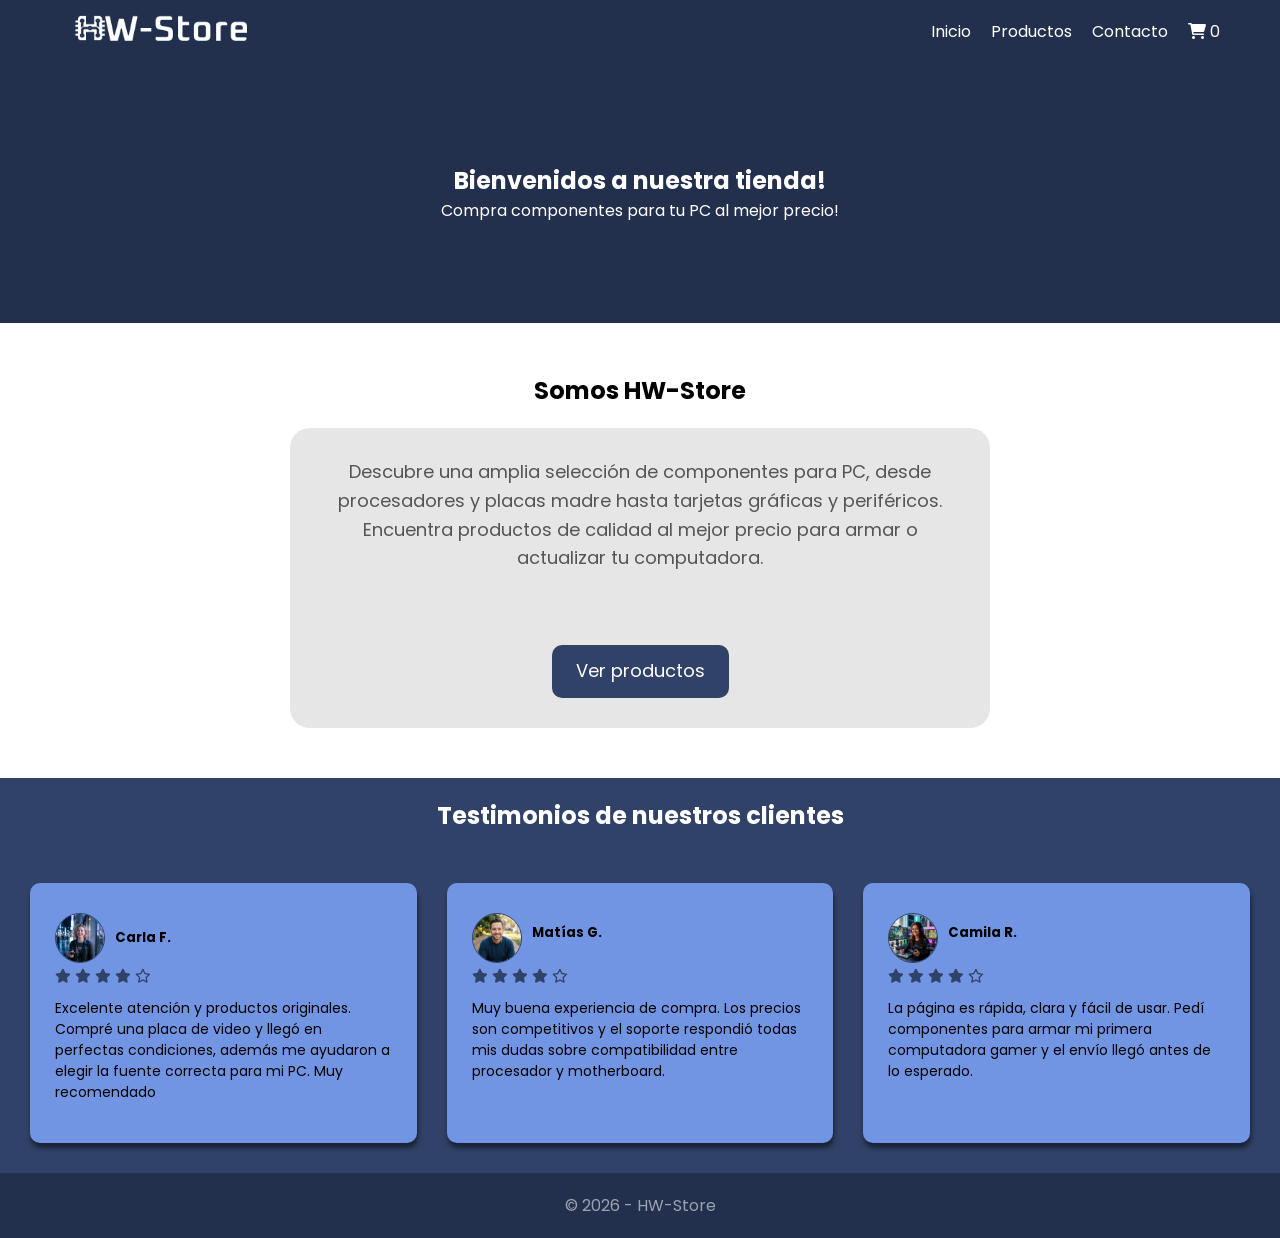
<file: index.html>
<!DOCTYPE html>
<html lang="es">
<head>
    <meta charset="UTF-8">
    <meta name="viewport" content="width=device-width, initial-scale=1.0">
    <title>Tienda Ecommerce</title>

    <!--------- CSS ---------->
    <link rel="stylesheet" href="css/style.css">

    <!--------- Google Fonts ---------->
    <link href="https://fonts.googleapis.com/css2?family=Montserrat:ital,wght@0,100..900;1,100..900&family=Open+Sans:ital,wght@0,300..800;1,300..800&family=Poppins:ital,wght@0,100;0,200;0,300;0,400;0,500;0,600;0,700;0,800;0,900;1,100;1,200;1,300;1,400;1,500;1,600;1,700;1,800;1,900&display=swap" rel="stylesheet">

    <!--------- Font Awesome ---------->
    <link rel="stylesheet" href="https://cdnjs.cloudflare.com/ajax/libs/font-awesome/6.0.0/css/all.min.css">

</head>
<body>
    
    <!--------- Header ---------->
    <header>
        <div class="header">
            <a href="index.html"><img class="logo" src="img/Logo.png" alt="HWStore"></a>

            <button class="hamburguesa" id="abrir" aria-label="Abrir menú de navegación">
                <i class="fa-solid fa-bars"></i>
            </button>

            <nav class="nav" id="menu">

                <button class="cerrar" id="cerrar" aria-label="Cerrar menú de navegación">
                    <i class="fa-solid fa-xmark"></i>
                </button>

                <ul class="nav-list">
                    <li><a href="index.html">Inicio</a></li>
                    <li><a href="pages/productos.html">Productos</a></li>
                    <li><a href="pages/contacto.html">Contacto</a></li>

                    <li>
                        <a href="pages/carrito.html" class="icono-carrito">
                            <i class="fa-solid fa-cart-shopping"></i>
                            <span id="contador-carrito">0</span>
                        </a>
                    </li>
                </ul>

            </nav>
        </div>
    </header>


    <!--------- Main ---------->
    <main>
        <section class="bienvenido">
            <h1>Bienvenidos a nuestra tienda!</h1>
            <p>Compra componentes para tu PC al mejor precio!</p>
        </section>

        <section class="texto-producto">
            <h1>Somos HW-Store</h1>

            <div class="texto-introduccion">
                <p>
                    Descubre una amplia selección de componentes para PC, desde procesadores y placas madre hasta tarjetas gráficas y periféricos. Encuentra productos de calidad al mejor precio para armar o actualizar tu computadora.
                </p>

                <a href="pages/productos.html" class="ver-productos">
                    Ver productos
                </a>
            </div>
        </section>

        
        
        <section class="section-resenias section-p1 section-m1">
            <h1 class="testimonio">Testimonios de nuestros clientes</h1>
            <div class="reviews-container">
                <div class="card-review">

                    <div class="user-container">
                        <img src="img/Persona-2.jpg" alt="" class="persona">
                        <h5>Carla F.</h5>
                    </div>

                    <div class="estrellas">
                        <i class="fa-solid fa-star"></i>
                        <i class="fa-solid fa-star"></i>
                        <i class="fa-solid fa-star"></i>
                        <i class="fa-solid fa-star"></i>
                        <i class="fa-regular fa-star"></i>
                    </div>
                    <p class="texto-review">
                        Excelente atención y productos originales. Compré una placa de video y llegó en perfectas condiciones, además me ayudaron a elegir la fuente correcta para mi PC. Muy recomendado
                    </p>
                </div>

                <div class="card-review">

                    <div class="user-container">
                        <img src="img/Persona-1.png" alt="" class="persona">
                        <h5 class="nombre-review">Matías G.</h5>
                    </div>
                    
                    <div class="estrellas">
                        <i class="fa-solid fa-star"></i>
                        <i class="fa-solid fa-star"></i>
                        <i class="fa-solid fa-star"></i>
                        <i class="fa-solid fa-star"></i>
                        <i class="fa-regular fa-star"></i>
                    </div>

                    <p class="texto-review">
                        Muy buena experiencia de compra. Los precios son competitivos y el soporte respondió todas mis dudas sobre compatibilidad entre procesador y motherboard.
                    </p>
                </div>

                <div class="card-review">
                    <div class="user-container">
                        <img src="img/Persona-3.png" alt="" class="persona">
                        <h5 class="nombre-review">Camila R.</h5>
                    </div>
                    <div class="estrellas">
                        <i class="fa-solid fa-star"></i>
                        <i class="fa-solid fa-star"></i>
                        <i class="fa-solid fa-star"></i>
                        <i class="fa-solid fa-star"></i>
                        <i class="fa-regular fa-star"></i>
                    </div>
                    <p class="texto-review">
                        La página es rápida, clara y fácil de usar. Pedí componentes para armar mi primera computadora gamer y el envío llegó antes de lo esperado.
                    </p>
                </div>
            </div>
        </section>

        
    </main>

    <!--------- Footer ---------->
    <footer>
        <p>&copy; 2026 - HW-Store</p>
    </footer>

    <!--------- JavaScript ---------->
    <script src="js/productos.js"></script>
    <script src="js/script.js"></script>

</body>
</html>
</file>
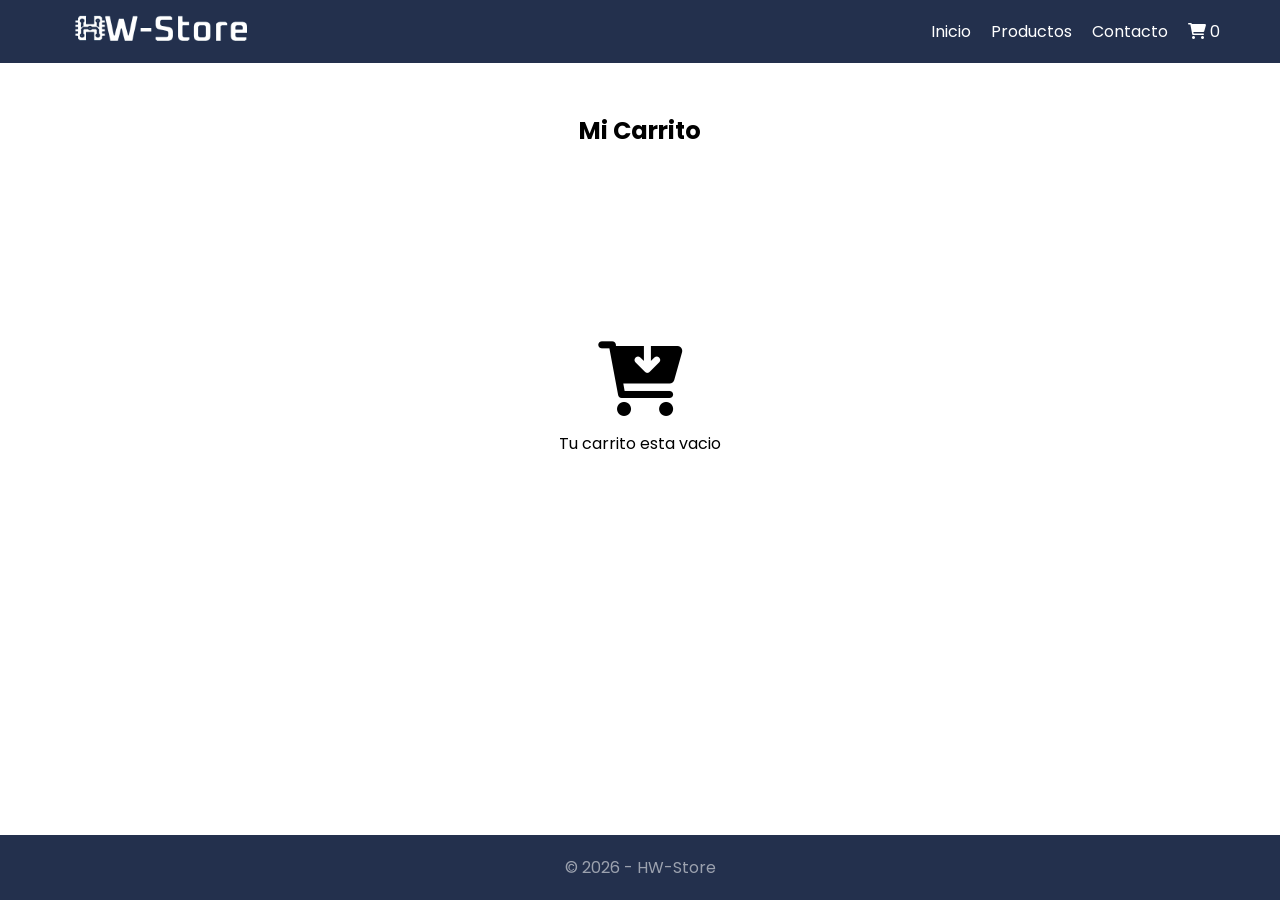
<file: pages/carrito.html>
<!DOCTYPE html>
<html lang="en">
<head>
    <meta charset="UTF-8">
    <meta name="viewport" content="width=device-width, initial-scale=1.0">
    <title>Productos</title>
   <!--------- CSS ---------->
    <link rel="stylesheet" href="../css/style.css">
    <link rel="stylesheet" href="../css/carrito.css">

    <!--------- Google Fonts ---------->
    <link href="https://fonts.googleapis.com/css2?family=Montserrat:ital,wght@0,100..900;1,100..900&family=Open+Sans:ital,wght@0,300..800;1,300..800&family=Poppins:ital,wght@0,100;0,200;0,300;0,400;0,500;0,600;0,700;0,800;0,900;1,100;1,200;1,300;1,400;1,500;1,600;1,700;1,800;1,900&display=swap" rel="stylesheet">

    <!--------- Font Awesome ---------->
    <link rel="stylesheet" href="https://cdnjs.cloudflare.com/ajax/libs/font-awesome/6.0.0/css/all.min.css">

</head>
<body>
    
    <!--------- Header ---------->
    <header>
        <div class="header">
            <a href="../index.html"><img class="logo" src="../img/Logo.png" alt="HWStore"></a>

            <button class="hamburguesa" id="abrir" aria-label="Abrir menú de navegación">
                <i class="fa-solid fa-bars"></i>
            </button>

            <nav class="nav" id="menu">

                <button class="cerrar" id="cerrar" aria-label="Cerrar menú de navegación">
                    <i class="fa-solid fa-xmark"></i>
                </button>

                <ul class="nav-list">
                    <li><a href="../index.html">Inicio</a></li>
                    <li><a href="../pages/productos.html">Productos</a></li>
                    <li><a href="../pages/contacto.html">Contacto</a></li>

                    <li>
                        <a href="../pages/carrito.html" class="icono-carrito">
                            <i class="fa-solid fa-cart-shopping"></i>
                            <span id="contador-carrito">0</span>
                        </a>
                    </li>
                </ul>

            </nav>
        </div>
    </header>

    <main class="carrito-container">

        <div id="carrito">
            <h2>Mi Carrito</h2>
            
            <table border="1" id="tabla-carrito">
                <thead>
                    <tr>
                        <th>Producto</th>
                        <th>Precio</th>
                        <th>Cantidad</th>
                        <th>Subtotal</th>
                        <th>Eliminar</th>
                    </tr>
                </thead>
                <tbody id="lista-carrito"></tbody>

            </table>

            <p id="mensaje-vacio" style="display: none;">
                <i class="fa-solid fa-cart-arrow-down icon-carrito"></i>
                Tu carrito esta vacio
            </p>

            
            <div class="total-carrito">
                <h3 class="total">
                    Total: <span id="total-carrito">$0</span>
                </h3>
            </div>

            <button id="vaciar-carrito">Vaciar carrito</button>
            <button id="finalizar-compra">Finalizar Compra</button>

            <div id="modal" class="modal">
                <div class="modal-contenido">
                    <p>El carrito se ha vaciado.</p>
                    <button id="cerrarModal">Aceptar</button>
                </div>
            </div>

            <div id="modal-compra" class="modal">
                <div class="modal-contenido">
                    <p>Gracias por realizar tu compra!</p>
                    <button id="cerrarModalCompra">Aceptar</button>
                </div>
            </div>

        </div>

    </main>


    <!--------- Footer ---------->
    <footer>
        <p>&copy; 2026 - HW-Store</p>
    </footer>
    
    <!--------- JavaScript ---------->
    <script src="../js/carrito.js"></script>
    <script src="../js/script.js"></script>
</body>
</html>
</file>
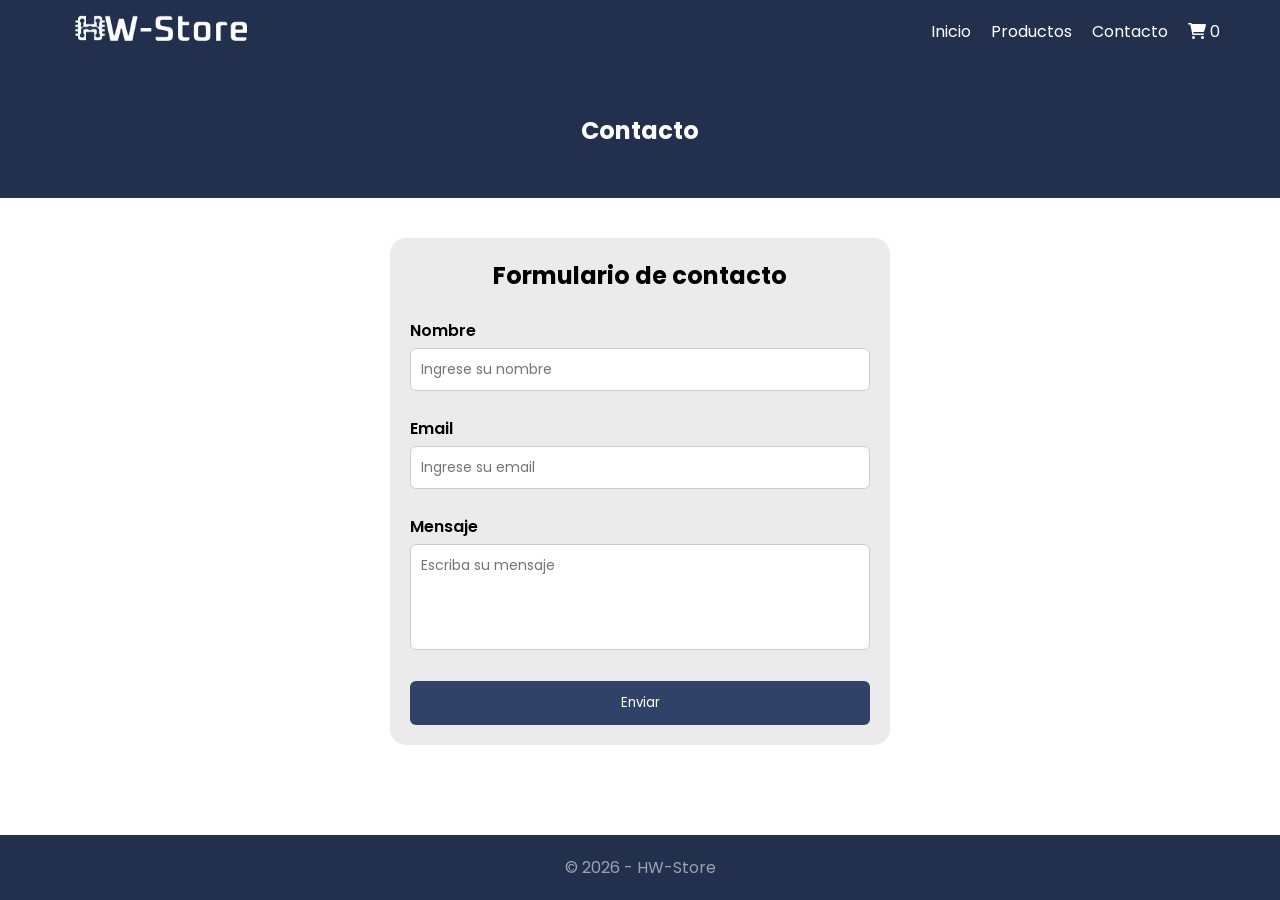
<file: pages/contacto.html>
<!DOCTYPE html>
<html lang="es">
<head>
    <meta charset="UTF-8">
    <meta name="viewport" content="width=device-width, initial-scale=1.0">
    <title>Contacto - Tienda</title>

    <!--------- CSS ---------->
    <link rel="stylesheet" href="../css/style.css">

    <!--------- Google Fonts ---------->
    <link href="https://fonts.googleapis.com/css2?family=Montserrat:ital,wght@0,100..900;1,100..900&family=Open+Sans:ital,wght@0,300..800;1,300..800&family=Poppins:ital,wght@0,100;0,200;0,300;0,400;0,500;0,600;0,700;0,800;0,900;1,100;1,200;1,300;1,400;1,500;1,600;1,700;1,800;1,900&display=swap" rel="stylesheet">

    <!--------- Font Awesome ---------->
    <link rel="stylesheet" href="https://cdnjs.cloudflare.com/ajax/libs/font-awesome/6.0.0/css/all.min.css">
</head>
<body>
    <!--------- Header ---------->
    <header>
        <div class="header">
            <a href="../index.html"><img class="logo" src="../img/Logo.png" alt="HWStore"></a>

            <button class="hamburguesa" id="abrir" aria-label="Abrir menú de navegación">
                <i class="fa-solid fa-bars"></i>
            </button>

            <nav class="nav" id="menu">

                <button class="cerrar" id="cerrar" aria-label="Cerrar menú de navegación">
                    <i class="fa-solid fa-xmark"></i>
                </button>

                <ul class="nav-list">
                    <li><a href="../index.html">Inicio</a></li>
                    <li><a href="../pages/productos.html">Productos</a></li>
                    <li><a href="../pages/contacto.html">Contacto</a></li>

                    <li>
                        <a href="../pages/carrito.html" class="icono-carrito">
                            <i class="fa-solid fa-cart-shopping"></i>
                            <span id="contador-carrito">0</span>
                        </a>
                    </li>
                </ul>

            </nav>
        </div>
    </header>

    <main>
        <section class="contacto">
            <h1>Contacto</h1>
        </section>

        <div class="formulario">

            <h2 class="form-contacto">Formulario de contacto</h2>

            <form action="https://formspree.io/f/mdabzqej" method="POST" id="contactForm">
                
            <label for="nombre">Nombre</label>
            <input id="nombre" name="nombre" placeholder="Ingrese su nombre">
            <span class="error" id="errorNombre"></span>

            <label for="email">Email</label>
            <input id="email" name="email" placeholder="Ingrese su email">
            <span class="error" id="errorEmail"></span>

            <label for="mensaje">Mensaje</label>
            <textarea name="message" id="mensaje" placeholder="Escriba su mensaje" rows="4" cols="50"></textarea>
            <span class="error" id="errorMensaje"></span>

            <button type="submit" id="btnEnviar">Enviar</button>

            </form>

        </div>


    </main>



    <!--------- Footer ---------->
    <footer>
        <p>&copy; 2026 - HW-Store</p>
    </footer>
    
    <!--------- JavaScript ---------->
    <script src="../js/productos.js"></script>
    <script src="../js/script.js"></script>
    <script src="../js/contacto.js"></script>
</body>
</html>
</file>
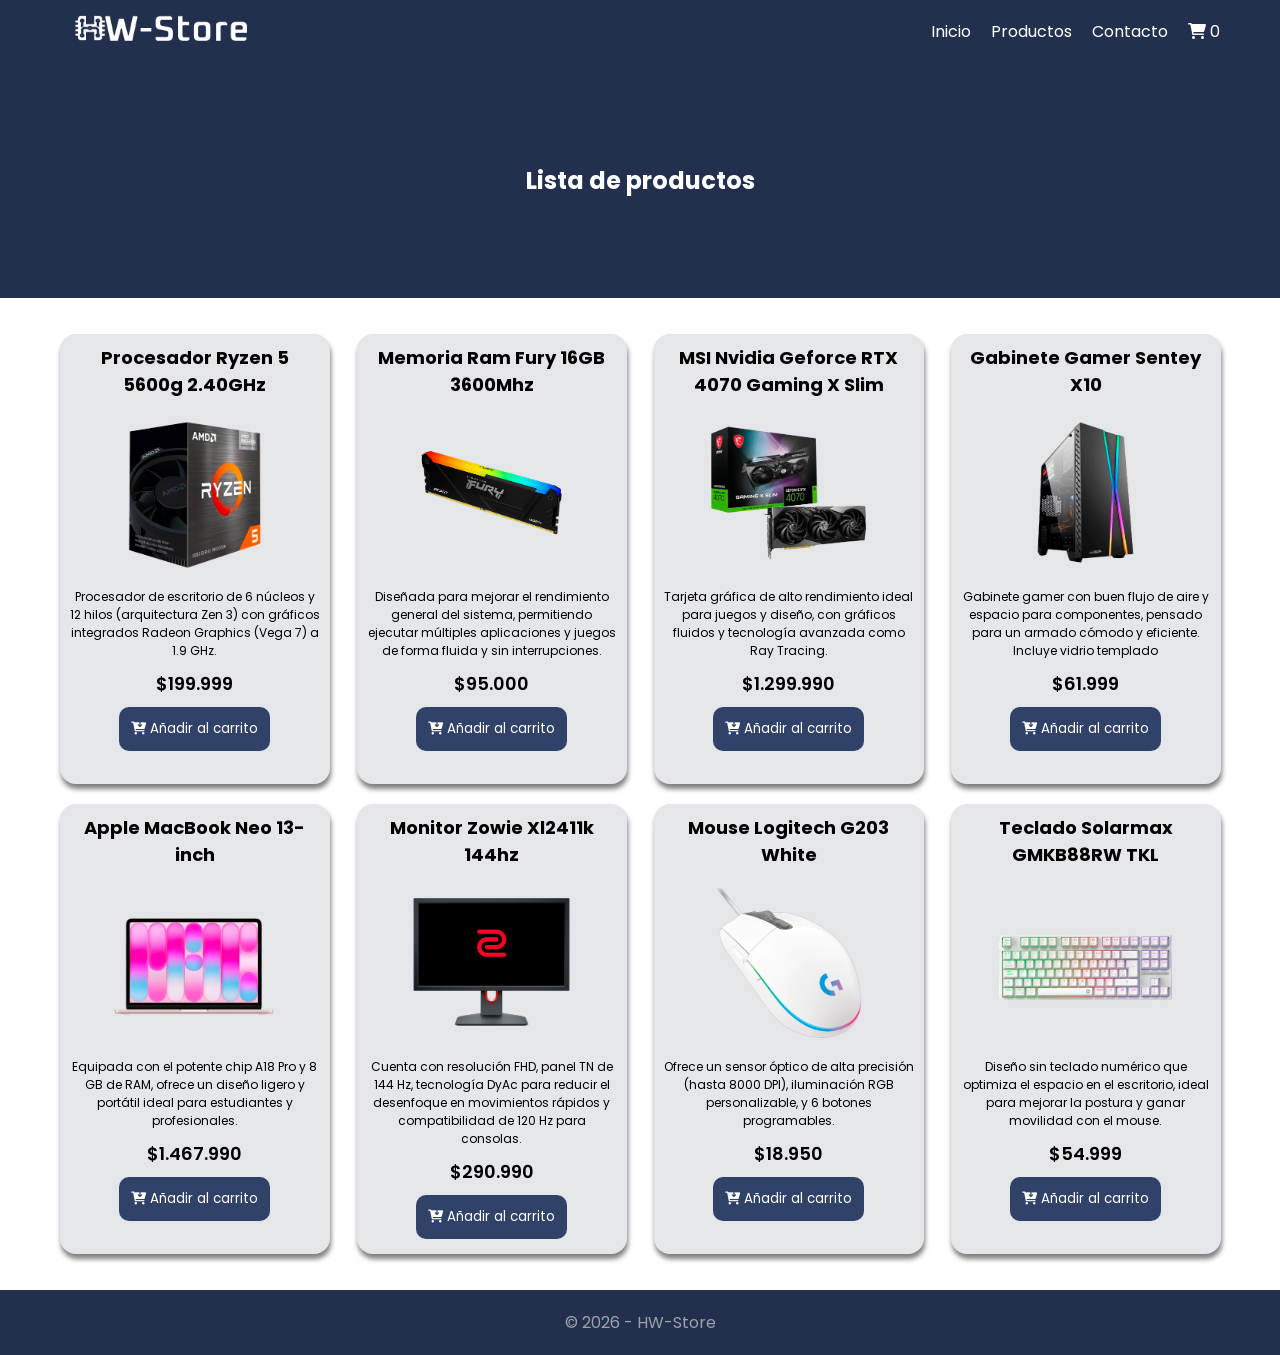
<file: pages/productos.html>
<!DOCTYPE html>
<html lang="en">
<head>
    <meta charset="UTF-8">
    <meta name="viewport" content="width=device-width, initial-scale=1.0">
    <title>Productos</title>
   <!--------- CSS ---------->
    <link rel="stylesheet" href="../css/style.css">
    <link rel="stylesheet" href="../css/carrito.css">

    <!--------- Google Fonts ---------->
    <link href="https://fonts.googleapis.com/css2?family=Montserrat:ital,wght@0,100..900;1,100..900&family=Open+Sans:ital,wght@0,300..800;1,300..800&family=Poppins:ital,wght@0,100;0,200;0,300;0,400;0,500;0,600;0,700;0,800;0,900;1,100;1,200;1,300;1,400;1,500;1,600;1,700;1,800;1,900&display=swap" rel="stylesheet">

    <!--------- Font Awesome ---------->
    <link rel="stylesheet" href="https://cdnjs.cloudflare.com/ajax/libs/font-awesome/6.0.0/css/all.min.css">

</head>
<body>

    <!--------- Header ---------->
    <header>
        <div class="header">
            <a href="../index.html"><img class="logo" src="../img/Logo.png" alt="HWStore"></a>

            <button class="hamburguesa" id="abrir" aria-label="Abrir menú de navegación">
                <i class="fa-solid fa-bars"></i>
            </button>

            <nav class="nav" id="menu">

                <button class="cerrar" id="cerrar" aria-label="Cerrar menú de navegación">
                    <i class="fa-solid fa-xmark"></i>
                </button>

                <ul class="nav-list">
                    <li><a href="../index.html">Inicio</a></li>
                    <li><a href="../pages/productos.html">Productos</a></li>
                    <li><a href="../pages/contacto.html">Contacto</a></li>

                    <li>
                        <a href="../pages/carrito.html" class="icono-carrito">
                            <i class="fa-solid fa-cart-shopping"></i>
                            <span id="contador-carrito">0</span>
                        </a>
                    </li>
                </ul>

            </nav>
        </div>
    </header>


    <!--------- Main ---------->
    <main>
        <section class="bienvenido">
            <h1>Lista de productos</h1>
        </section>


        <section class="productos">
            
            <div class="cards">
                <div class="card-producto">
                    <h3 class="titulo-producto">Procesador Ryzen 5 5600g 2.40GHz</h3>
                    <img src="../img/Procesador.png" alt="Ryzen 5 5600g" class="imagenes">
                    <p class="descripcion">Procesador de escritorio de 6 núcleos y 12 hilos (arquitectura Zen 3) con gráficos integrados Radeon Graphics (Vega 7) a 1.9 GHz.</p>
                    <p class="precio">$199.999</p>
                    <button class="carrito" 
                        data-id="1"
                        data-nombre="Procesador Ryzen 3 5600g 2.40GHz"
                        data-precio="199999">
                        <i class="fa-solid fa-cart-arrow-down"></i> 
                        Añadir al carrito
                    </button>
                </div>
            </div>

            <div class="cards">
                <div class="card-producto">
                    <h3 class="titulo-producto">Memoria Ram Fury 16GB 3600Mhz</h3>
                    <img src="../img/memoria-ram.png" alt="Memoria Ram Fury 16GB" class="imagenes">
                    <p class="descripcion">Diseñada para mejorar el rendimiento general del sistema, permitiendo ejecutar múltiples aplicaciones y juegos de forma fluida y sin interrupciones.</p>
                    <p class="precio">$95.000</p>
                    <button class="carrito" 
                        data-id="2"
                        data-nombre="Memoria Ram Fury 16GB 3600Mhz"
                        data-precio="95000">
                        <i class="fa-solid fa-cart-arrow-down"></i> 
                        Añadir al carrito
                    </button>
                </div>
            </div>

            <div class="cards">
                <div class="card-producto">
                    <h3 class="titulo-producto">MSI Nvidia Geforce RTX 4070 Gaming X Slim</h3>
                    <img src="../img/msi-geforce-rtx-4070.png" alt="RTX 4070" class="imagenes">
                    <p class="descripcion">Tarjeta gráfica de alto rendimiento ideal para juegos y diseño, con gráficos fluidos y tecnología avanzada como Ray Tracing.</p>
                    <p class="precio">$1.299.990</p>
                    <button class="carrito" 
                        data-id="3"
                        data-nombre="MSI Nvidia Geforce RTX 4070 Gaming X Slim"
                        data-precio="1299990">
                        <i class="fa-solid fa-cart-arrow-down"></i> 
                        Añadir al carrito
                    </button>
                </div>
            </div>

            <div class="cards">
                <div class="card-producto">
                    <h3 class="titulo-producto">Gabinete Gamer Sentey X10</h3>
                    <img src="../img/Sentey X10.png" alt="Sentey X10" class="imagenes">
                    <p class="descripcion">Gabinete gamer con buen flujo de aire y espacio para componentes, pensado para un armado cómodo y eficiente. Incluye vidrio templado</p>
                    <p class="precio">$61.999</p>
                    <button class="carrito" 
                        data-id="4"
                        data-nombre="Gabinete Gamer Sentey X10"
                        data-precio="61999">
                        <i class="fa-solid fa-cart-arrow-down"></i> 
                        Añadir al carrito
                    </button>
                </div>
            </div>


            <div class="cards">
                <div class="card-producto">
                    <h3 class="titulo-producto">Apple MacBook Neo 13-inch</h3>
                    <img src="../img/Macbook-Neo-13-inch.png" alt="MacBook Neo 13-inch" class="imagenes">
                    <p class="descripcion">Equipada con el potente chip A18 Pro y 8 GB de RAM, ofrece un diseño ligero y portátil ideal para estudiantes y profesionales.</p>
                    <p class="precio">$1.467.990</p>
                    <button class="carrito" 
                        data-id="5"
                        data-nombre="MacBook Neo 13-inch"
                        data-precio="1467990">
                        <i class="fa-solid fa-cart-arrow-down"></i> 
                        Añadir al carrito
                    </button>
                </div>
            </div>


            <div class="cards">
                <div class="card-producto">
                    <h3 class="titulo-producto">Monitor Zowie Xl2411k 144hz</h3>
                    <img src="../img/Monitor 24 Gamer Zowie Xl2411k.png" alt="Zowie Xl2411k" class="imagenes">
                    <p class="descripcion">Cuenta con resolución FHD, panel TN de 144 Hz, tecnología DyAc para reducir el desenfoque en movimientos rápidos y compatibilidad de 120 Hz para consolas.</p>
                    <p class="precio">$290.990</p>
                    <button class="carrito" 
                        data-id="6"
                        data-nombre="Monitor 24 Gamer Zowie Xl2411k 144hz"
                        data-precio="290990">
                        <i class="fa-solid fa-cart-arrow-down"></i> 
                        Añadir al carrito
                    </button>
                </div>
            </div>


            <div class="cards">
                <div class="card-producto">
                    <h3 class="titulo-producto">Mouse Logitech G203 White</h3>
                    <img src="../img/Logitech-G203.png" alt="Logitech G203" class="imagenes">
                    <p class="descripcion">Ofrece un sensor óptico de alta precisión (hasta 8000 DPI), iluminación RGB personalizable, y 6 botones programables.</p>
                    <p class="precio">$18.950</p>
                    <button class="carrito" 
                        data-id="7"
                        data-nombre="Mouse Logitech G203 White"
                        data-precio="18950">
                        <i class="fa-solid fa-cart-arrow-down"></i> 
                        Añadir al carrito
                    </button>
                </div>
            </div>


            <div class="cards">
                <div class="card-producto">
                    <h3 class="titulo-producto">Teclado Solarmax GMKB88RW TKL</h3>
                    <img src="../img/Teclado-Solarmax.png" alt="Teclado Solarmax GMKB88RW TKL" class="imagenes">
                    <p class="descripcion">Diseño sin teclado numérico que optimiza el espacio en el escritorio, ideal para mejorar la postura y ganar movilidad con el mouse.</p>
                    <p class="precio">$54.999</p>
                    <button class="carrito" 
                        data-id="8"
                        data-nombre="Teclado Solarmax GMKB88RW TKL Inalámbrico"
                        data-precio="54999">
                        <i class="fa-solid fa-cart-arrow-down"></i> 
                        Añadir al carrito
                    </button>
                </div>
            </div>

        </section>
    </main>

    <!--------- Footer ---------->
    <footer>
        <p>&copy; 2026 - HW-Store</p>
    </footer>

    <!--------- JavaScript ---------->
    <script src="../js/productos.js"></script>
    <script src="../js/script.js"></script>
</body>
</html>
</file>
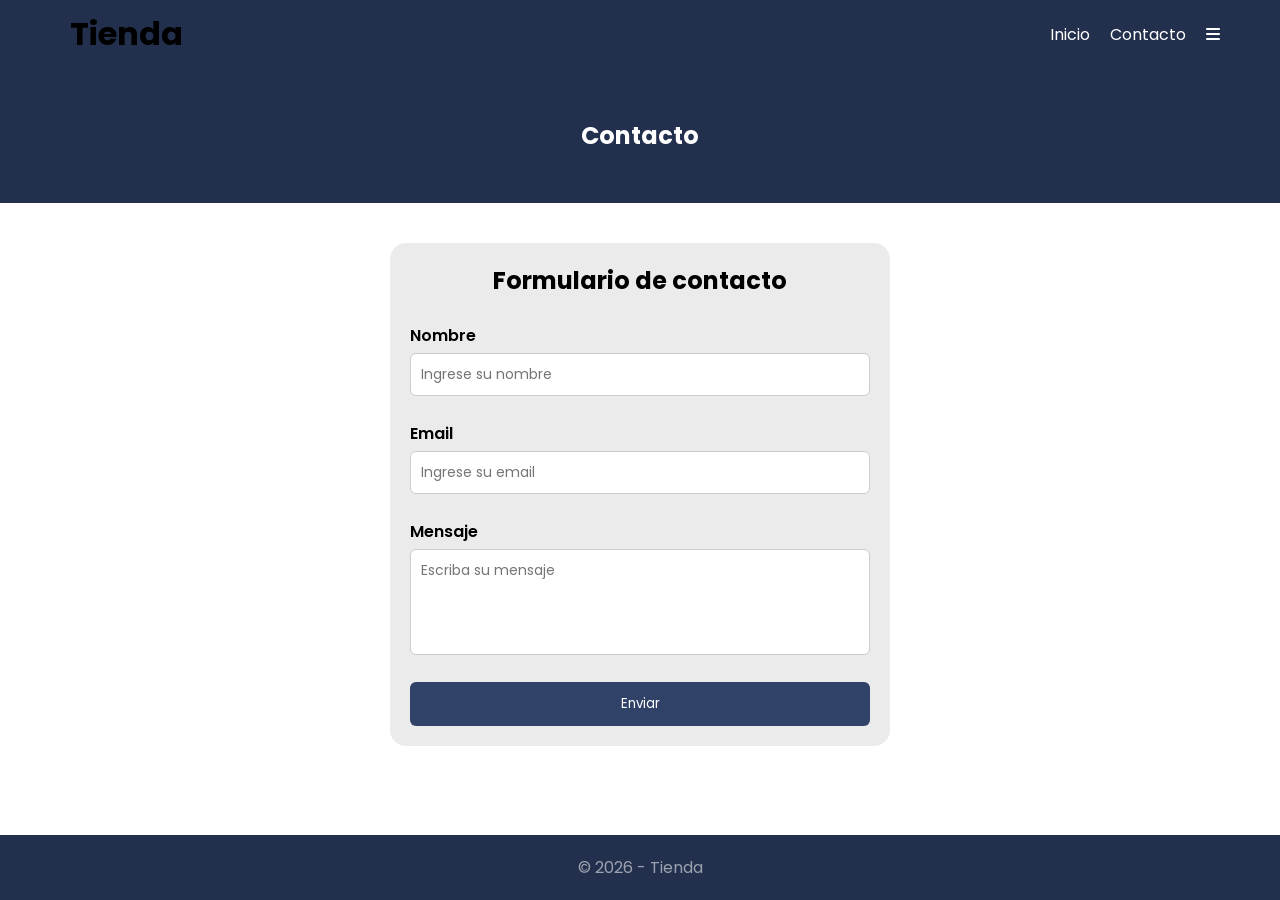
<file: Ecommerce-TalentoTech/pages/contacto.html>
<!DOCTYPE html>
<html lang="es">
<head>
    <meta charset="UTF-8">
    <meta name="viewport" content="width=device-width, initial-scale=1.0">
    <title>Contacto - Tienda</title>

    <!--------- CSS ---------->
    <link rel="stylesheet" href="../css/style.css">

    <!--------- Google Fonts ---------->
    <link href="https://fonts.googleapis.com/css2?family=Montserrat:ital,wght@0,100..900;1,100..900&family=Open+Sans:ital,wght@0,300..800;1,300..800&family=Poppins:ital,wght@0,100;0,200;0,300;0,400;0,500;0,600;0,700;0,800;0,900;1,100;1,200;1,300;1,400;1,500;1,600;1,700;1,800;1,900&display=swap" rel="stylesheet">

    <!--------- Font Awesome ---------->
    <link rel="stylesheet" href="https://cdnjs.cloudflare.com/ajax/libs/font-awesome/6.0.0/css/all.min.css">
</head>
<body>
    <!--------- Header ---------->
    <header>
        <div class="header">
            <h1 class="logo">Tienda</h1>
            <nav>
                <ul>
                    <li><a href="../index.html">Inicio</a></li>
                    <li><a href="../pages/contacto.html">Contacto</a></li>
                    <li><i class="fa-solid fa-bars hamburguesa"></i></li>
                </ul>
            </nav>
        </div>
    </header>

    <main>
        <section class="contacto">
            <h1>Contacto</h1>
        </section>

        <div class="formulario">
            <h2 class="form-contacto">Formulario de contacto</h2>

            <form action="https://formspree.io/f/mdabzqej" method="POST">
                
                <label>Nombre</label>
                <input type="text" name="nombre" placeholder="Ingrese su nombre" required>

                <label>Email</label>
                <input type="email" name="email" placeholder="Ingrese su email" required>

                <label>Mensaje</label>
                <textarea name="message" placeholder="Escriba su mensaje" rows="4" cols="50" required></textarea>

                <button type="submit">Enviar</button>

            </form>

        </div>

    </main>



    <!--------- Footer ---------->
    <footer>&copy; 2026 - Tienda</footer>
</body>
</html>
</file>
<file: css/style.css>
@import url(contacto.css);

/* Global */

*{  
    margin: 0;
    padding: 0;
    font-family: 'Poppins', sans-serif;
    box-sizing: border-box;
}

/* Header, Footer, Body */
html, body {
    height: 100%;
}

body {
    display: flex;
    flex-direction: column;
}

main {
    flex: 1;
}

header{
    background-color: #23304d;
}

.header{
    display: flex;
    align-items: center;
    max-width: 1200px;
    margin: 0 auto;
    padding: 0 20px;
    justify-content: space-between;
}

footer{
    padding: 20px;
    text-align: center;
    background-color: #23304d;
    color: rgba(255, 255, 255, 0.548);
}

/* Menu de Navegacion*/
nav ul {
    display: flex;
    align-items: center;
    list-style-type: none;
    gap: 20px;
}


nav a{
    color: white;
    text-decoration: none;
}

nav a:hover{
    color: #4b6396;
}

.hamburguesa, 
.cerrar{
    display: none;
    color: white;
}


/* Seccion Bienvenida */
.bienvenido {
    background-color: #23304d;
    text-align: center;
    justify-content: center;
    color: white;
    padding: 100px 20px;
}

/* Seccion Productos */

.productos{
    display: grid;
    text-align: center;
    justify-items: center;
    grid-template-columns: repeat(auto-fit, minmax(250px, 1fr));
    gap: 20px;
    max-width: 1200px;
    margin: 20px auto;
    padding: 1rem;
    border-radius: 1rem; 
}

.precio{
    color: #000000;
    margin: 10px;
    font-size: 18px;
    font-weight: 600;
}

.cards h3{
    max-width: 300px;
    margin: 0 auto;
}

.cards .descripcion{
    max-width: 270px;
    margin: 0 auto;
    font-size: 12px;
}

.cards{
    transition: 0.4s;
}
.cards:hover{
    transform: scale(1.03);
}

.titulo-producto{
    font-size: 18px;
}

.texto-producto{
    text-align: center;
    margin: 50px;
}

/* Tarjeta padre */

.card-producto{
    align-items: center;
    background-color: #23304d1f;
    max-width: 270px;
    height: 450px;
    padding: 10px;
    border-radius: 1rem;
    box-shadow: 1px 5px 5px rgba(0,0,0,0.5);
}

/* Tarjeta hijo */ 

.card{
    text-align: center;
}


/* Seccion Testimonios */

.nombre-review{
    margin-bottom: 10px;
}

.testimonio{
    display:grid;
    grid-template-columns: repeat(auto-fit, minmax(350px,1fr));
    text-align: center;
    color: rgb(255, 255, 255);
    background: #314268;
    padding: 20px;
    
}

.texto-review{
    margin-top: 10px;
    margin-bottom: 10px;
    font-size: 14px;
}

.texto-introduccion{
    max-width: 700px;
    min-height: 300px;
    margin: 20px auto;
    padding: 30px;
    border-radius: 20px;
    background-color: #e6e6e6;

    display: flex;
    flex-direction: column;
    justify-content: space-between;

    text-align: center;
    line-height: 1.6;
    font-size: 18px;
    color: #555;
}

.ver-productos{
    display: inline-block;
    align-self: center;
    padding: 12px 24px;
    background-color: #314268;
    color: #fff;
    text-decoration: none;

    border-radius: 10px;
    transition: .3s;
}

.ver-productos:hover{
    background-color: #23304d;
    transform: scale(1.03);
}

.reviews-container{
    display: grid;
    justify-items: center;
    grid-template-columns: repeat(3, 1fr);
    gap: 30px;
    background-color: #314268;
    padding: 30px;
}

.user-container{
    display: flex;
    align-items: center;
    gap: 10px;
}

.user-container span{
    font-size: 12px;
    color: #ffffff;
}

.card-review{
    display: flex;
    flex-direction: column;
    padding: 30px 25px;
    max-width: 470px;
    background-color: #7195e2;
    border-radius: 10px;
    box-shadow: 1px 5px 5px rgba(0,0,0,0.5);
    transition: 0.5s;
}

.card-review:hover{
    transform: scale(1.05);
}

.estrellas i {
    color:#314268;
    font-size: 14px;
}

.persona{
    display: flex;
    border-radius: 50px;
    width: 50px;
    border: 1px solid #314268;
}


/* Botones */

.carrito{
    color: #ffffff;
    background-color: #314268;
    padding: 0.75rem;
    border: none;
    border-radius: 10px;
    
}

.carrito:hover{
    background-color: #23304d;
}


/* Imagenes */
.logo{
    padding: 10px;
    width: 200px;
}

.imagenes{
    width: 200px;
    height: 170px;
    object-fit: contain;
    display: block;
    margin: 10px auto;
}


/* Responsive */

@media only screen and (max-width: 1024px){

    .header{
        font-size: 16px;
    }

    h1{
        font-size: 24px;
    }

    .logo{
        width: 200px;
        padding: 10px;
    }

    .texto-introduccion{
        font-size: 16px;
    }

    .texto-producto{
        margin: 20px;
    }

    .bienvenido{
        padding: 60px 15px;
    }

    .titulo-producto{
        font-size: 14px;
    }

    .productos{
        grid-template-columns: repeat(3, 1fr);
    }

    .card-producto{
        height: 450px;
    }

    /* Menú hamburguesa */

    .hamburguesa,
    .cerrar{
        display: block;
        background: none;
        border: none;
        cursor: pointer;
        color: white;
    }

    .hamburguesa{
        display: flex;
        align-items: center;
        justify-content: center;
        font-size: 20px;
        padding: 0;
    }

    .nav{
        display: flex;
        flex-direction: column;
        align-items: end;
        gap: 1rem;

        position: fixed;
        top: 0;
        right: 0;
        bottom: 0;

        width: 300px;
        padding: 2rem;

        background-color: #161f33;
        box-shadow: 0 0 0 100vmax rgba(0,0,0,.5);

        opacity: 0;
        visibility: hidden;
        z-index: 1000;

        transition: opacity .3s ease, visibility .3s ease;
    }

    .nav-visible{
        opacity: 1;
        visibility: visible;
    }

    .nav-list{
        flex-direction: column;
        align-items: end;
        text-align: end;
        padding: 2rem;
    }

    nav a:hover{
        color: #7195e2;
    }

    /* Reviews */

    .testimonio{
        padding: 20px;
        font-size: 24px;
    }

    .reviews-container{
        grid-template-columns: repeat(2,1fr);
    }
}


@media only screen and (max-width: 768px){

    .productos{
        grid-template-columns: repeat(2, 1fr);
    }

    .bienvenido{
        font-size: 14px;
    }

    .reviews-container{
        grid-template-columns: 1fr;
    }
}


@media only screen and (max-width: 480px){

    .productos{
        grid-template-columns: repeat(2, 1fr);
        gap: 15px;
        padding: 15px;
    }

    .card-producto{
        width: 100%;
        max-width: 180px;
        min-height: 390px;
        padding: 10px;
    }

    .imagenes{
        width: 140px;
        height: 140px;
    }

    .titulo-producto{
        font-size: 14px;
    }

    .cards .descripcion{
        font-size: 11px;
    }

    .precio{
        font-size: 16px;
    }

    .carrito{
        width: 100%;
        font-size: 14px;
    }
}
</file>
<file: css/carrito.css>
.carrito-container{
    justify-content: center;
    text-align: center;
}

h2{
    text-align: center;
    padding: 50px;
}

table{
    text-align: center;
    margin: 50px auto 0;
    border-collapse: collapse;
}

th, td {
    padding: 10px 20px;
    text-align: center;
}

th{
    background-color: #000000;
    color: white;
}

#finalizar-compra{
    background-color: #314268;
    color: #ffffff;
    padding: 10px;
    border: none;
    border-radius: 7px;
}

#finalizar-compra:hover{
    background-color: #23304d;
}

#vaciar-carrito{
    color: #ffffff;
    background-color: #c90c05;
    margin: 20px;
    padding: 10px;
    border: none;
    border-radius: 7px;
}

#vaciar-carrito:hover{
    background-color: #7c0202;
}

#mensaje-vacio{
    display: flex;
    flex-direction: column;
    justify-content: center;
    gap: 15px;
    text-align: center;
    font-size: 16px;
    padding: 20px;
    border-radius: 10px;
    width: 400px;
    height: 400px;
}

.icon-carrito{
    font-size: 75px;
    color: #000000;
}

.btn-eliminar {
    background: #e53935;
    color: white;
    border: none;
    padding: 8px 12px;
    border-radius: 5px;
    cursor: pointer;
}

.btn-eliminar:hover {
    background: #c62828;
}

#carrito {
    width: fit-content;
    margin: 0 auto;
}

.total{
    font-size: 16px;
    background-color: #000000;
    padding: 10px;
    border-radius: 7px;
    color: white;
}

.total-carrito {
    display: flex;
    justify-content: flex-end;
    margin-top: 15px;
    gap: 10px;
    font-size: 20px;
    color: rgb(0, 0, 0);
}

.total-carrito h3 {
    margin: 0;
}

/* Modal */

.modal{
    display: none;
    position: fixed;
    inset: 0;
    background: rgba(0,0,0,.6);
    justify-content: center;
    align-items: center;
    z-index: 1000;
}

.modal.activo{
    display: flex;
}

.modal-contenido{
    background: #fff;
    width: 400px;
    max-width: 90%;
    padding: 25px;
    border-radius: 10px;
    text-align: center;
    animation: aparecer .25s ease;
}

.modal-contenido p{
    font-size: 18px;
    margin-bottom: 20px;
}

#cerrarModal,
#cerrarModalCompra{
    background-color: #314268;
    color: white;
    border: none;
    padding: 10px 25px;
    border-radius: 6px;
    cursor: pointer;
    font-size: 16px;
}

#cerrarModal:hover,
#cerrarModalCompra:hover{
    background-color: #23304d;
}

@keyframes aparecer{
    from{
        opacity: 0;
        transform: scale(.9);
    }
    to{
        opacity: 1;
        transform: scale(1);
    }
}

/* Responsive */

@media only screen and (max-width: 1024px){
    .carrito-container{
        text-align: center;
        padding: 10px;
    }

    th, td{
        padding: 8px;
        font-size: 14px;
    }

    .total{
        font-size: 14px;
    }

    #vaciar-carrito{
        font-size: 13px;
        padding: 8px 10px;
    }
}

@media (max-width: 768px){
    .carrito-container{
        text-align: center;
        padding: 10px;
    }

    h2{
        padding: 30px 10px;
        font-size: 22px;
    }

    th, td{
        padding: 6px;
        font-size: 13px;
    }

    .total-carrito{

        flex-direction: end;
        align-items: center;
        font-size: 14px;
    }

    button{
        font-size: 12px;
        padding: 5px 10px;
    }
}

@media only screen and (max-width: 480px){
    .carrito-container{
        text-align: center;
        padding: 10px;
    }
    
    table{
        font-size: 11px;
    }

    th, td{
        padding: 4px;
    }

    .btn-eliminar{
        padding: 5px 6px;
        font-size: 10px;
    }

    .icon-carrito{
        font-size: 50px;
    }

    #mensaje-vacio{
        width: 90%;
        height: auto;
    }
}
</file>
<file: Ecommerce-TalentoTech/css/style.css>
@import url(contacto.css);

/* Global */

*{  
    margin: 0;
    padding: 0;
    font-family: 'Poppins', sans-serif;
    box-sizing: border-box;
}

/* Header, Footer, Body */
html, body {
    height: 100%;
}

body {
    display: flex;
    flex-direction: column;
}

main {
    flex: 1;
}

header{
    background-color: #23304d;
}

.header{
    display: flex;
    align-items: center;
    max-width: 1200px;
    margin: 0 auto;
    padding: 0 20px;
    justify-content: space-between;
}

footer{
    padding: 20px;
    text-align: center;
    background-color: #23304d;
    color: rgba(255, 255, 255, 0.548);
}

/* Menu de Navegacion*/
nav ul {
    display: flex;
    align-items: center;
    list-style-type: none;
    gap: 20px;
}


nav a{
    color: white;
    text-decoration: none;
}

nav a:hover{
    color: #4b6396;
}

.hamburguesa, 
.cerrar{
    display: none;
    color: white;
}


/* Seccion Bienvenida */
.bienvenido {
    background-color: #23304d;
    text-align: center;
    justify-content: center;
    color: white;
    padding: 100px 20px;
}

/* Seccion Productos */

.productos{
    display: grid;
    text-align: center;
    justify-items: center;
    grid-template-columns: repeat(auto-fit, minmax(250px, 1fr));
    gap: 20px;
    max-width: 1200px;
    margin: 20px auto;
    padding: 1rem;
    border-radius: 1rem; 
}

.precio{
    color: #000000;
    margin: 10px;
    font-size: 18px;
    font-weight: 600;
}

.cards h3{
    max-width: 300px;
    margin: 0 auto;
}

.cards .descripcion{
    max-width: 270px;
    margin: 0 auto;
    font-size: 12px;
}

.cards{
    transition: 0.4s;
}
.cards:hover{
    transform: scale(1.03);
}

.titulo-producto{
    font-size: 18px;
}

.texto-producto{
    text-align: center;
    margin: 50px;
}

/* Tarjeta padre */

.card-producto{
    align-items: center;
    background-color: #23304d1f;
    max-width: 270px;
    height: 450px;
    padding: 10px;
    border-radius: 1rem;
    box-shadow: 1px 5px 5px rgba(0,0,0,0.5);
}

/* Tarjeta hijo */ 

.card{
    text-align: center;
}


/* Seccion Testimonios */

.nombre-review{
    margin-bottom: 10px;
}

.testimonio{
    display:grid;
    grid-template-columns: repeat(auto-fit, minmax(350px,1fr));
    text-align: center;
    color: rgb(255, 255, 255);
    background: #314268;
    padding: 20px;
    
}

.texto-review{
    margin-top: 10px;
    margin-bottom: 10px;
    font-size: 14px;
}

.texto-introduccion{
    max-width: 700px;
    min-height: 300px;
    margin: 20px auto;
    padding: 30px;
    border-radius: 20px;
    background-color: #e6e6e6;

    display: flex;
    flex-direction: column;
    justify-content: space-between;

    text-align: center;
    line-height: 1.6;
    font-size: 18px;
    color: #555;
}

.ver-productos{
    display: inline-block;
    align-self: center;
    padding: 12px 24px;
    background-color: #314268;
    color: #fff;
    text-decoration: none;

    border-radius: 10px;
    transition: .3s;
}

.ver-productos:hover{
    background-color: #23304d;
    transform: scale(1.03);
}

.reviews-container{
    display: grid;
    justify-items: center;
    grid-template-columns: repeat(3, 1fr);
    gap: 30px;
    background-color: #314268;
    padding: 30px;
}

.user-container{
    display: flex;
    align-items: center;
    gap: 10px;
}

.user-container span{
    font-size: 12px;
    color: #ffffff;
}

.card-review{
    display: flex;
    flex-direction: column;
    padding: 30px 25px;
    max-width: 470px;
    background-color: #7195e2;
    border-radius: 10px;
    box-shadow: 1px 5px 5px rgba(0,0,0,0.5);
    transition: 0.5s;
}

.card-review:hover{
    transform: scale(1.05);
}

.estrellas i {
    color:#314268;
    font-size: 14px;
}

.persona{
    display: flex;
    border-radius: 50px;
    width: 50px;
    border: 1px solid #314268;
}


/* Botones */

.carrito{
    color: #ffffff;
    background-color: #314268;
    padding: 0.75rem;
    border: none;
    border-radius: 10px;
    
}

.carrito:hover{
    background-color: #23304d;
}


/* Imagenes */
.logo{
    padding: 10px;
    width: 200px;
}

.imagenes{
    width: 200px;
    height: 170px;
    object-fit: contain;
    display: block;
    margin: 10px auto;
}


/* Responsive */

@media only screen and (max-width: 1024px){
    .header{
        font-size: 16px;
    }
    
    h1{
        font-size: 24px;
    }
    
    .texto-introduccion{
        font-size: 16px;
    }

    .logo {
        padding: 10px;
        width: 200px;
    }
    .titulo-producto{
        font-size: 14px;
    }
    .productos{
        grid-template-columns: repeat(3, 1fr);

    }

    .hamburguesa, 
    .cerrar{
        display: block;
        background: none;
        border: none;
        cursor: pointer;
        font-size: 2rem;
        color: white;
    }

    /* Menu Hamburguesa */
    .hamburguesa{
        display: flex;
        align-items: center;
        justify-content: center;
        background: none;
        border: none;
        cursor: pointer;
        color: white;
        font-size: 2rem;
        padding: 0;
        font-size: 20px;
    }

    .nav{
        display: flex;
        z-index:1000;
        opacity: 0;
        visibility: hidden;
        flex-direction: column;
        align-items: end;
        gap: 1rem;
        position: fixed;
        width: 300px;
        top: 0;
        right: 0;
        bottom: 0;
        background-color: #161f33;
        padding: 2rem;
        box-shadow: 0 0 0 100vmax rgba(0, 0, 0, .5);
        transition: opacity .3s ease, visibility .3s ease;
    }

    .nav-visible{
        opacity: 1;
        visibility: visible;
    }

    .nav-list{
        flex-direction: column;
        align-items: end;
        padding: 2rem;
        text-align: end;
    }

    .card-producto{
        height: 450px;
    }

    .texto-producto{
        margin: 20px;
    }

    .bienvenido{
        padding: 60px 15px;
    }

    nav a:hover{
        color: #7195e2;
    }

    /* Reseñas */
    .testimonio{
        padding: 20px;
        font-size: 24px;
    }
    .reviews-container{
        grid-template-columns: repeat(2,1fr);
    }
}

.icono-carrito{
    position: relative;
    display: inline-flex;
    align-items: center;
}

#contador-carrito{
    position: absolute;
    top: -8px;
    right: -10px;

    width: 18px;
    height: 18px;

    background-color: #161f33;
    color: white;

    border-radius: 50%;

    display: flex;
    justify-content: center;
    align-items: center;

    font-size: 11px;
    font-weight: bold;
}

@media only screen and (max-width: 768px){
    .header{
        font-size: 16px;
    }

    .logo {
        padding: 10px;
        width: 200px;
    }

    .titulo-producto{
        font-size: 14px;
    }
    .productos{
        grid-template-columns: repeat(2, 1fr);

    }
    .hamburguesa{
        display: flex;
        align-items: center;
    }
    .card-producto{
        height: 450px;
    }

    .texto-producto{
        margin: 20px;
    }

    .bienvenido{
        font-size: 14px;
        padding: 60px 15px;
    }

    h1{
        font-size: 24px;
    }

    .texto-introduccion{
        font-size: 16px;
    }

    /* Reseñas */
    .testimonio{
        padding: 20px;
        font-size: 24px;
    }
    .reviews-container{
        grid-template-columns: repeat(1,1fr);
    }
}
</file>
